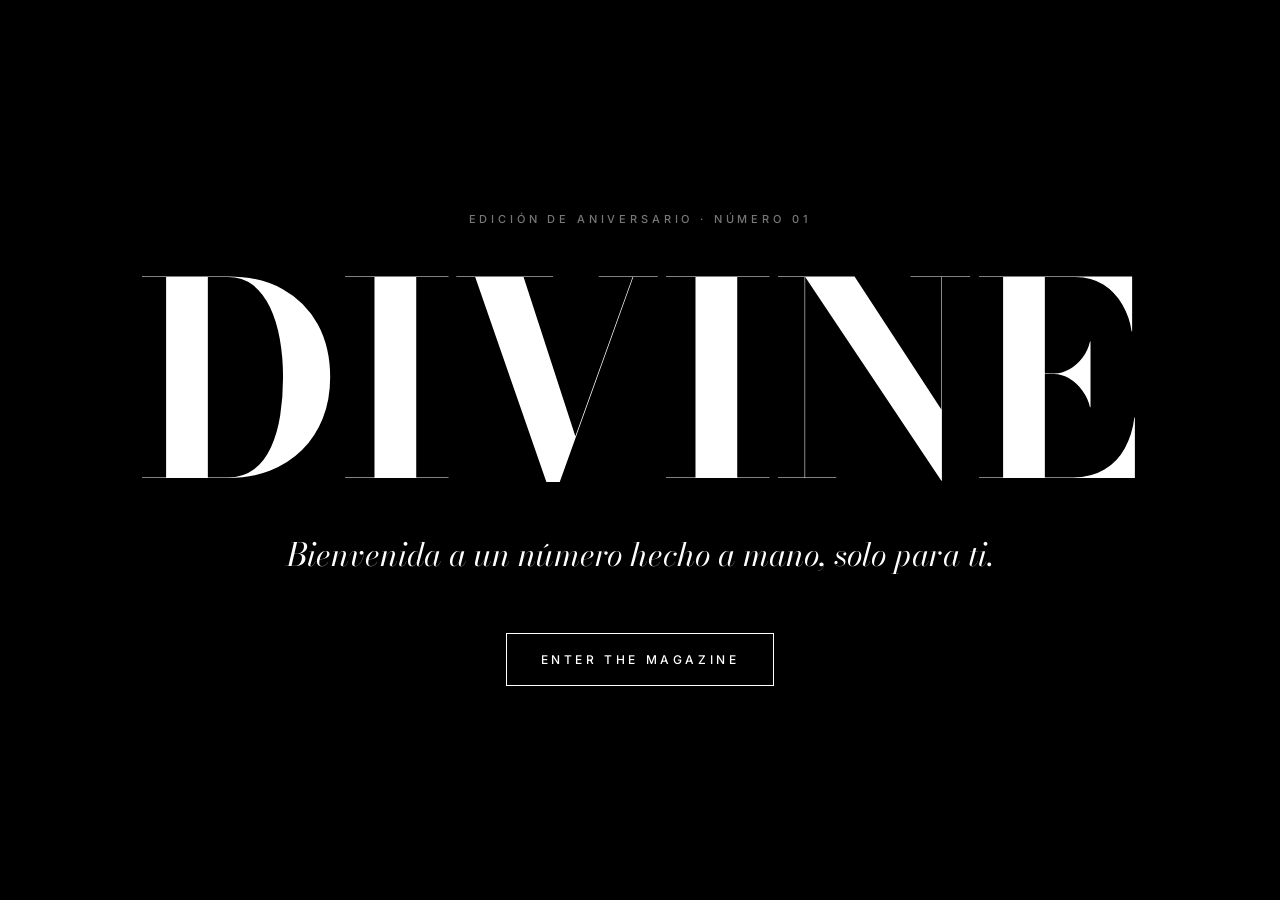
<file: divine/index.html>
<!DOCTYPE html>
<html lang="es">
<head>
  <meta charset="utf-8">
  <meta name="viewport" content="width=device-width, initial-scale=1, viewport-fit=cover">
  <title>DIVINE — Edición de aniversario</title>
  <link href="https://fonts.googleapis.com/css2?family=Bodoni+Moda:ital,opsz,wght@0,6..96,400;0,6..96,700;1,6..96,400&family=Inter:wght@400;500&family=Great+Vibes&family=Cormorant+Garamond:ital,wght@0,400;0,600;1,400&display=swap" rel="stylesheet">
  <link rel="stylesheet" href="css/base.css">
  <link rel="stylesheet" href="css/entrance.css">
  <link rel="stylesheet" href="css/book.css">
  <link rel="stylesheet" href="css/covers.css">
  <link rel="stylesheet" href="css/pages.css">
  <link rel="stylesheet" href="css/love.css">
</head>
<body>
  <div class="gate" id="gate">
    <div class="eyebrow">Edición de aniversario · Número 01</div>
    <h1 id="gate-logo" aria-label="DIVINE"></h1>
    <p>Bienvenida a un número hecho a mano, solo para ti.</p>
    <button id="enter-button">Enter the magazine</button>
  </div>

  <nav class="site-nav" id="site-nav"></nav>
  <div class="stage"><div class="book" id="book"></div></div>
  <div class="page-controls">
    <button id="previous-page" aria-label="Página anterior">‹</button>
    <span id="page-counter"></span>
    <button id="next-page" aria-label="Página siguiente">›</button>
  </div>

  <!-- Orden importante: registro → contenido → plantillas → lógica -->
  <script src="js/registry.js"></script>
  <script src="js/utils.js"></script>
  <script src="js/content/site.js"></script>
  <script src="js/content/characters.js"></script>
  <script src="js/content/features.js"></script>
  <script src="js/content/love.js"></script>
  <script src="js/templates/covers.js"></script>
  <script src="js/templates/character-pages.js"></script>
  <script src="js/templates/feature-pages.js"></script>
  <script src="js/templates/love-section.js"></script>
  <script src="js/pages.js"></script>
  <script src="js/navigation.js"></script>
  <script src="js/entrance.js"></script>
  <script src="js/love.js"></script>
  <script src="js/main.js"></script>
</body>
</html>
</file>
<file: divine/css/base.css>
:root{--serif:"Bodoni Moda","Didot","Bodoni 72",Georgia,serif;--sans:"Inter",Helvetica,Arial,sans-serif;--paper:#fbf8f3;--ink:#111;--crimson:#F766A8;
box-sizing:border-box;padding-top:env(safe-area-inset-top,0px);padding-bottom:env(safe-area-inset-bottom,0px)}
*{box-sizing:border-box}
html,body{height:100%;margin:0}
body{background:#0c0c0c;color:var(--ink);font-family:var(--serif);overflow:hidden}
</file>
<file: divine/css/entrance.css>
/* ENTRADA */
.gate{position:fixed;inset:0;z-index:50;background:#000;color:#fff;display:flex;flex-direction:column;align-items:center;justify-content:center;text-align:center;padding:5vw;
transition:transform 1.5s cubic-bezier(.77,0,.18,1)}
.gate.open{transform:translateY(-101%)}
.gate .eyebrow,.gate small{font:500 11px/1 var(--sans);letter-spacing:.35em;text-transform:uppercase;opacity:0;animation:fade-in 1.4s 1.6s forwards}
.gate h1{margin:4vh 0 3vh;font-weight:700;font-size:clamp(64px,21vw,320px);line-height:.9;display:flex;transition:transform 1.4s cubic-bezier(.77,0,.18,1),letter-spacing 1.4s}
.gate.open h1{transform:scale(1.15)}
.gate h1 span{opacity:0;transform:translateY(40px);animation:rise 1.2s cubic-bezier(.2,.7,.2,1) forwards}
.gate p{font-style:italic;font-size:clamp(18px,2.6vw,32px);margin:0 0 6vh;opacity:0;animation:fade-in 1.4s 1.9s forwards}
.gate button{font:500 12px var(--sans);letter-spacing:.3em;text-transform:uppercase;color:#fff;background:none;border:1px solid #fff;padding:18px 34px;cursor:pointer;opacity:0;animation:fade-in 1.4s 2.3s forwards;transition:background .4s,color .4s}
.gate button:hover{background:#fff;color:#000}
@keyframes rise{to{opacity:1;transform:none}}@keyframes fade-in{to{opacity:1}}
</file>
<file: divine/css/book.css>
/* REVISTA */
.stage{position:fixed;inset:0;display:flex;flex-direction:column;align-items:center;justify-content:center;padding:calc(14px + env(safe-area-inset-top,0px)) 14px calc(70px + env(safe-area-inset-bottom,0px))}
.book{position:relative;width:min(1040px,100%);height:100%;max-height:780px;perspective:2400px}
.page{position:absolute;inset:0;background:var(--paper);box-shadow:0 30px 80px rgba(0,0,0,.6);transform-origin:left center;backface-visibility:hidden;opacity:0;pointer-events:none;z-index:1;
transition:transform 1s cubic-bezier(.6,.05,.2,1),opacity .7s}
.page.is-current{opacity:1;pointer-events:auto;z-index:3}
.page.is-turned{transform:rotateY(-105deg);z-index:4;box-shadow:none}
.page-inner{height:100%;overflow:auto;padding:clamp(22px,4vw,56px)}
.eyebrow{font:500 11px/1 var(--sans);letter-spacing:.3em;text-transform:uppercase;color:#777}
h2{font-weight:400;font-size:clamp(34px,5.6vw,76px);line-height:.95;letter-spacing:-.02em;margin:.25em 0 .4em}
h2 em{color:var(--crimson)}
/* controles */
.page-controls{position:fixed;left:0;right:0;bottom:env(safe-area-inset-bottom,0px);height:60px;display:flex;justify-content:center;align-items:center;gap:22px;color:#fff;font:500 11px var(--sans);letter-spacing:.25em;text-transform:uppercase}
.page-controls button{color:#fff;background:none;border:1px solid #444;padding:10px 16px;font:inherit;letter-spacing:inherit;text-transform:inherit;cursor:pointer;transition:.3s}
.page-controls button:hover{background:#fff;color:#000}
.page-controls button:disabled{opacity:.25;pointer-events:none}
/* NAV WEB */
.stage{padding-top:calc(66px + env(safe-area-inset-top,0px))}
.site-nav{position:fixed;top:env(safe-area-inset-top,0px);left:0;right:0;height:52px;z-index:20;display:flex;justify-content:space-between;align-items:center;padding:0 clamp(10px,3vw,36px);background:#0c0c0c;border-bottom:1px solid #2a2a2a;color:#fff;font:500 10px var(--sans);letter-spacing:.2em;text-transform:uppercase}
.site-nav button{color:#fff;background:none;border:0;font:inherit;letter-spacing:inherit;text-transform:inherit;cursor:pointer;padding:8px 10px;position:relative}
.site-nav button.is-active::after{content:"";position:absolute;left:10px;right:10px;bottom:2px;height:1px;background:#fff}
.site-nav .site-nav__logo{font:700 20px var(--serif);letter-spacing:.14em}
</file>
<file: divine/css/covers.css>
/* PORTADAS */
.cover-grid{display:grid;grid-template-columns:repeat(auto-fit,minmax(150px,1fr));gap:clamp(14px,2.4vw,30px);margin-top:3vh}
.cover-link{cursor:pointer;transition:transform .5s cubic-bezier(.2,.7,.2,1),box-shadow .5s;position:relative}
.cover-link:hover{transform:translateY(-12px) rotate(-1.2deg) scale(1.04);box-shadow:0 26px 40px rgba(0,0,0,.35);z-index:2}
.cover-link .cover-open-label{position:absolute;left:50%;bottom:-14px;transform:translateX(-50%) translateY(10px);background:#000;color:#fff;font:500 10px var(--sans);letter-spacing:.25em;text-transform:uppercase;padding:8px 14px;opacity:0;transition:.4s;white-space:nowrap}
.cover-link:hover .cover-open-label{opacity:1;transform:translateX(-50%)}
.cover{position:relative;aspect-ratio:3/4;background:var(--accent);color:#fff;overflow:hidden;container-type:inline-size}
.cover-art{position:absolute;inset:0;background:center/cover no-repeat}
.cover-art.is-placeholder{background:repeating-linear-gradient(135deg,rgba(255,255,255,.07) 0 2px,transparent 2px 14px)}
.is-placeholder::after{content:"tu dibujo aquí";position:absolute;top:50%;left:0;right:0;text-align:center;font:italic 6cqw var(--serif);opacity:.55}
.cover::after{content:"";position:absolute;inset:0;background:linear-gradient(transparent 45%,rgba(0,0,0,.6))}
.cover-masthead{position:absolute;top:4%;left:0;right:0;text-align:center;font-weight:700;font-size:22cqw;letter-spacing:-.03em;line-height:1;z-index:2}
.cover-name{position:absolute;left:7%;bottom:15%;font-size:17cqw;line-height:.9;font-weight:400;font-style:italic;z-index:2}
.cover-lines{position:absolute;left:7%;right:7%;bottom:5%;font:500 3.6cqw var(--sans);letter-spacing:.2em;text-transform:uppercase;z-index:2}
.cover-meta{position:absolute;top:27%;left:7%;font:500 3cqw var(--sans);letter-spacing:.25em;text-transform:uppercase;z-index:2;opacity:.8}
/* PORTADA PRINCIPAL */
.main-cover{display:flex;flex-direction:column;gap:clamp(8px,1.6vh,16px)}
.main-cover__strip{display:flex;justify-content:space-between;gap:10px;font:500 10px/1 var(--sans);letter-spacing:.25em;text-transform:uppercase;border-top:3px double #000;border-bottom:1px solid #000;padding:10px 0}
.main-cover__masthead{margin:0;text-align:center;font-weight:700;font-size:clamp(56px,min(16vw,22vh),210px);line-height:.85;letter-spacing:-.04em;transition:letter-spacing .8s}.main-cover__masthead:hover{letter-spacing:.02em}
.main-cover__layout{flex:1;display:grid;grid-template-columns:1fr minmax(220px,36%) 1fr;gap:clamp(12px,2.4vw,30px);min-height:300px}
@media(max-width:760px){.main-cover__layout{grid-template-columns:1fr}.main-cover__hero{min-height:380px;order:-1}}
.main-cover__headlines{display:flex;flex-direction:column;justify-content:space-around;gap:14px}.main-cover__headlines.is-right{text-align:right}
.main-cover__headlines a{cursor:pointer;font-style:italic;font-size:clamp(20px,2.6vw,34px);line-height:1.05;transition:color .3s,transform .3s;display:block}
.main-cover__headlines a small{display:block;font:500 10px var(--sans);letter-spacing:.25em;text-transform:uppercase;color:var(--crimson);margin-bottom:6px;font-style:normal}
.main-cover__headlines a:hover{color:var(--crimson);transform:translateX(6px)}.main-cover__headlines.is-right a:hover{transform:translateX(-6px)}
.main-cover__hero{position:relative;background:var(--accent);cursor:pointer;overflow:hidden;box-shadow:0 14px 30px rgba(0,0,0,.3);transition:transform .6s}.main-cover__hero:hover{transform:scale(1.02)}
.main-cover__hero::after{content:"";position:absolute;inset:0;background:linear-gradient(transparent 55%,rgba(0,0,0,.55))}
.main-cover__hero .is-placeholder::after{font-size:26px}
.main-cover__hero-label{position:absolute;left:14px;bottom:12px;color:#fff;z-index:2;font:italic 22px var(--serif)}
.main-cover__footer{display:flex;justify-content:space-between;align-items:center;gap:14px;font:500 10px var(--sans);letter-spacing:.2em;text-transform:uppercase}
.barcode{width:90px;height:34px;background:repeating-linear-gradient(90deg,#000 0 2px,transparent 2px 4px,#000 4px 5px,transparent 5px 8px)}
.main-cover__footer button{border:1px solid #000;background:none;padding:14px 20px;font:inherit;letter-spacing:inherit;text-transform:inherit;cursor:pointer;transition:.3s}.main-cover__footer button:hover{background:#000;color:#fff}
/* Portada principal: más aire */
.main-cover__layout{min-height:min-content}
.main-cover__footer{margin-top:clamp(24px,5vh,56px)}
.main-cover__hero .cover-art{background-position:center 20%}
</file>
<file: divine/css/pages.css>
/* PERFIL */
.profile{display:grid;grid-template-columns:minmax(200px,300px) 1fr;gap:clamp(24px,4vw,56px);align-items:start}
.profile .cover{position:sticky;top:0;box-shadow:0 16px 34px rgba(0,0,0,.3)}
.story{font-size:clamp(17px,1.8vw,21px);line-height:1.65;margin:0 0 1.6em}
.story::first-letter{float:left;font:700 5.6em/.78 var(--serif);padding:.05em .1em 0 0;color:var(--accent)}
.facts{padding:0;margin:0;list-style:none;border-top:3px double #000;counter-reset:f}
.facts li{counter-increment:f;display:grid;grid-template-columns:46px 1fr;padding:14px 0;border-bottom:1px solid #000;font-size:clamp(16px,1.6vw,19px);line-height:1.45;transition:padding .3s}
.facts li:hover{padding-left:12px}
.facts li::before{content:counter(f,upper-roman);font:italic 26px var(--serif);color:var(--accent)}
@media(max-width:760px){.profile{grid-template-columns:1fr}.profile .cover{display:none}}
.interview{max-width:780px;margin:0 auto}
.interview-item{border-top:1px solid #000;padding:20px 0}
.interview q{display:block;quotes:none;font:500 11px/1.6 var(--sans);letter-spacing:.2em;text-transform:uppercase;color:#777}
.interview p{margin:10px 0 0;font-style:italic;font-size:clamp(24px,3.6vw,44px);line-height:1.1;transition:color .3s}
.interview-item:hover p{color:var(--accent)}
.closing{text-align:center;display:flex;flex-direction:column;justify-content:center;min-height:100%;align-items:center}
.closing button{margin-top:28px;font:500 11px var(--sans);letter-spacing:.3em;text-transform:uppercase;border:1px solid #000;background:none;padding:16px 28px;cursor:pointer}
.closing button:hover{background:#000;color:#fff}
/* FEATURES */
.kicker{align-self:flex-start;display:inline-block;background:var(--accent);color:#fff;font:500 10px var(--sans);letter-spacing:.25em;text-transform:uppercase;padding:6px 10px;margin-bottom:12px}
.ticker{overflow:hidden;white-space:nowrap;border-block:1px solid #000;margin:2vh 0 3vh;font:500 11px var(--sans);letter-spacing:.2em;text-transform:uppercase;padding:10px 0}
.ticker span{display:inline-block;padding-right:3em;animation:scroll-left 34s linear infinite}@keyframes scroll-left{to{transform:translateX(-100%)}}
.feature-grid{display:grid;grid-template-columns:repeat(3,1fr);gap:16px}
@media(max-width:760px){.feature-grid{grid-template-columns:1fr}}
.feature-card{border:1px solid #000;padding:20px;cursor:pointer;transition:.35s;display:flex;flex-direction:column;gap:8px}
.feature-card:hover{transform:translateY(-6px);box-shadow:8px 8px 0 var(--accent)}
.feature-card h3{font-weight:400;font-size:clamp(20px,2.2vw,28px);line-height:1.05;margin:0}
.feature-card.is-lead{grid-column:span 2;grid-row:span 3;background:var(--accent);color:#fff}
@media(max-width:760px){.feature-card.is-lead{grid-column:auto;grid-row:auto}}
.feature-card.is-lead h3{font-size:clamp(30px,4.4vw,58px);font-style:italic}.feature-card.is-lead:hover{box-shadow:8px 8px 0 #000}.feature-card.is-lead .kicker{background:#fff;color:#000}
.feature-card p{margin:0;font:400 13px/1.5 var(--sans);opacity:.85}
.feature-card b{font:500 11px var(--sans);letter-spacing:.2em;text-transform:uppercase;margin-top:auto;padding-top:10px}
.article{display:grid;grid-template-columns:1fr 220px;gap:clamp(20px,4vw,50px)}
@media(max-width:760px){.article{grid-template-columns:1fr}}
.article h2{font-size:clamp(30px,4.6vw,62px);font-style:italic}
.article-deck{font-style:italic;font-size:clamp(18px,2vw,24px);line-height:1.4;margin:0 0 16px}
.pull-quote{margin:1.2em 0;padding:18px 0;border-block:3px double #000;font-style:italic;font-size:clamp(24px,3.4vw,42px);line-height:1.1;color:var(--accent)}
.no-dropcap::first-letter{float:none;font:inherit;padding:0;color:inherit}
.article aside{border-left:1px solid #000;padding-left:20px;display:flex;flex-direction:column;gap:10px;align-self:start;position:sticky;top:0}
.chip,.like-button{font:500 11px var(--sans);letter-spacing:.15em;text-transform:uppercase;text-align:left;padding:12px 14px;border:1px solid #000;background:none;cursor:pointer;transition:.3s;color:inherit}
.chip:hover,.like-button.is-active{background:var(--accent);color:#fff;border-color:var(--accent)}
@media(prefers-reduced-motion:reduce){*{transition-duration:.01s!important;animation-duration:.01s!important}}

.figure{margin:1.2em 0}.figure img{width:100%;display:block}.figure figcaption{font:italic 13px var(--serif);color:#777;margin-top:6px}
/* Tarjetas de Features con imagen */
.feature-card{position:relative;overflow:hidden}
.feature-card > :not(.feature-card__image){position:relative;z-index:1}
.feature-card.is-lead .feature-card__image{position:absolute;inset:0;margin:0;height:auto}
.feature-card.is-lead .feature-card__image::after{content:"";position:absolute;inset:0;background:linear-gradient(rgba(0,0,0,.15),rgba(0,0,0,.72))}
.feature-card.is-lead.has-image{justify-content:flex-end;min-height:420px}
.feature-card.is-lead .feature-card__image{background-position:center 20%}
.figure img{width:100%;max-width:520px;margin:0 auto}
.figure figcaption{text-align:center}
.feature-card__image{margin:-20px -20px 8px;height:200px;flex:none;background:center/cover no-repeat}
</file>
<file: divine/css/love.css>
/* ═══ CANDADO (estética de la revista: negro y papel) ═══ */
.closing__secret{border-color:var(--crimson)!important;color:var(--crimson)}
.closing__secret:hover{background:var(--crimson)!important;color:#fff!important}
.passcode{position:fixed;inset:0;z-index:90;display:flex;align-items:center;justify-content:center;padding:20px;background:rgba(0,0,0,.8);backdrop-filter:blur(8px);opacity:0;visibility:hidden;transition:opacity .4s,visibility .4s}
.passcode.is-open{opacity:1;visibility:visible}
.passcode__card{width:min(340px,100%);padding:30px 24px;background:var(--paper);color:#111;text-align:center;font-family:var(--serif)}
.passcode__card h3{margin:.3em 0;font-weight:400;font-size:32px}
.passcode__dots{display:flex;justify-content:center;gap:14px;margin:20px 0 10px}
.passcode__dots i{width:14px;height:14px;border:1px solid #000;border-radius:50%;transition:.2s}
.passcode__dots i.is-filled{background:#000}
.passcode__message{min-height:1.6em;margin:0;font:500 11px var(--sans);letter-spacing:.18em;text-transform:uppercase;color:#777}
.passcode__keys{display:grid;grid-template-columns:repeat(3,1fr);gap:10px;margin-top:14px}
.passcode__keys button{padding:16px 0;font:400 24px var(--serif);background:none;border:1px solid #000;cursor:pointer;transition:.2s}
.passcode__keys button:hover{background:#000;color:#fff}
.passcode__keys button:disabled{opacity:.3;pointer-events:none}
.passcode.is-denied .passcode__card{animation:shake .5s}
.passcode.is-denied .passcode__dots i{background:var(--crimson);border-color:var(--crimson)}
.passcode.is-denied .passcode__message{color:var(--crimson)}
@keyframes shake{20%{transform:translateX(-10px)}40%{transform:translateX(10px)}60%{transform:translateX(-6px)}80%{transform:translateX(6px)}}

/* ═══ SECCIÓN ROMÁNTICA (estética propia: rosa, crema, caligrafía) ═══ */
.love{--rose:#d96b86;--wine:#7b2b43;--gold:#c9a46a;position:fixed;inset:0;z-index:100;overflow-x:hidden;overflow-y:auto;color:var(--wine);font-family:"Cormorant Garamond",Georgia,serif;
  background:radial-gradient(circle at 12% 8%,#ffe0e8 0,transparent 45%),radial-gradient(circle at 88% 38%,#ffd6e0 0,transparent 42%),radial-gradient(circle at 18% 92%,#fff0d8 0,transparent 46%),#fff8f3;
  padding:env(safe-area-inset-top,0px) 0 env(safe-area-inset-bottom,0px);
  clip-path:circle(0% at 50% 60%);visibility:hidden;transition:clip-path 1.6s cubic-bezier(.7,0,.2,1),visibility 0s 1.6s}
.love.is-open{clip-path:circle(150% at 50% 60%);visibility:visible;transition:clip-path 1.6s cubic-bezier(.7,0,.2,1)}
.love > *{position:relative;z-index:1}
.love__hearts{position:fixed!important;inset:0;z-index:0!important;pointer-events:none;overflow:hidden}
.love__heart{position:absolute;bottom:-8%;color:var(--rose);opacity:0;animation:float-up linear infinite}
@keyframes float-up{0%{transform:translateY(0) rotate(0);opacity:0}10%{opacity:.5}100%{transform:translateY(-115vh) rotate(40deg);opacity:0}}
.love__close{position:fixed!important;top:calc(12px + env(safe-area-inset-top,0px));right:14px;z-index:5!important;width:42px;height:42px;border-radius:50%;border:1px solid var(--rose);background:rgba(255,255,255,.7);color:var(--wine);font-size:16px;cursor:pointer}
.love__reveal{opacity:0;transform:translateY(34px);transition:opacity 1.2s,transform 1.2s}
.love__reveal.is-visible{opacity:1;transform:none}
.love__hero{min-height:92vh;display:flex;flex-direction:column;align-items:center;justify-content:center;text-align:center;padding:8vh 6vw}
.love__eyebrow{margin:0;font-style:italic;font-size:22px;letter-spacing:.12em;color:var(--rose)}
.love h2,.love h3,.love__greeting,.love__signature,.memory figcaption{font-family:"Great Vibes","Brush Script MT",cursive;font-weight:400}
.love h2{margin:.1em 0;font-size:clamp(84px,24vw,200px);line-height:1;color:var(--wine);text-shadow:0 6px 30px rgba(217,107,134,.35)}
.love__subtitle{margin:0;font-size:clamp(22px,4vw,34px);font-style:italic}
.love__scroll{margin-top:7vh;font-size:30px;color:var(--rose);animation:bob 1.8s ease-in-out infinite}
@keyframes bob{50%{transform:translateY(10px)}}
.love__letter{width:min(660px,90%);margin:0 auto 14vh;padding:clamp(28px,6vw,56px);background:#fffdf9;box-shadow:0 22px 50px rgba(123,43,67,.18);transform:rotate(-.6deg);
  background-image:repeating-linear-gradient(transparent 0 33px,rgba(217,107,134,.2) 33px 34px)}
.love__letter p{margin:0 0 34px;font-size:clamp(20px,2.6vw,24px);line-height:34px}
.love__greeting{font-size:clamp(40px,7vw,56px)!important;line-height:56px!important;margin-bottom:18px!important}
.love__signature{text-align:right;font-size:clamp(34px,6vw,46px)!important;color:var(--rose)}
.love__memories{padding:0 6vw}
.love__memories h3{margin:0 0 6vh;text-align:center;font-size:clamp(48px,9vw,84px);line-height:1}
.love__gallery{display:grid;grid-template-columns:repeat(auto-fit,minmax(230px,1fr));gap:44px 30px;max-width:1100px;margin:0 auto}
.memory{position:relative;margin:0;padding:12px 12px 0;background:#fff;box-shadow:0 14px 28px rgba(123,43,67,.2);transform:rotate(var(--tilt));transition:transform .5s cubic-bezier(.2,.8,.2,1);cursor:pointer}
.memory:hover{transform:rotate(0) translateY(-8px) scale(1.03)}
.memory__tape{position:absolute;top:-14px;left:50%;width:92px;height:28px;background:rgba(201,164,106,.45);transform:translateX(-50%) rotate(-3deg)}
.memory__photo{aspect-ratio:1;background:#f8dfe6 center/cover no-repeat;display:flex;flex-direction:column;align-items:center;justify-content:center;gap:6px}
.memory__photo.is-empty::before{content:"♡";font-size:56px;color:var(--rose);opacity:.65}
.memory__photo.is-empty::after{content:"tu foto aquí";font-style:italic;font-size:18px;color:var(--wine);opacity:.6}
.memory figcaption{padding:12px 4px 16px;text-align:center;font-size:30px;line-height:1.1}
.memory figcaption small{display:block;margin-top:4px;font:italic 16px "Cormorant Garamond",serif;opacity:.7}
.memory--oval,.memory--arch{padding:0;background:none;box-shadow:none}
.memory--oval .memory__tape,.memory--arch .memory__tape{display:none}
.memory--oval .memory__photo,.memory--arch .memory__photo{aspect-ratio:3/4;border:8px solid #fff;outline:2px solid var(--gold);box-shadow:0 14px 28px rgba(123,43,67,.22)}
.memory--oval .memory__photo{border-radius:50%}
.memory--arch .memory__photo{border-radius:999px 999px 8px 8px}
.love__finale{padding:14vh 6vw 16vh;text-align:center}
.love__finale p{margin:0;font-size:clamp(24px,4vw,34px);font-style:italic}
.love__big-heart{display:block;margin:20px 0;font-size:84px;color:var(--rose);animation:beat 1.6s ease-in-out infinite}
@keyframes beat{15%{transform:scale(1.18)}30%{transform:scale(1)}45%{transform:scale(1.12)}}
.love__back{padding:14px 28px;border:1px solid var(--wine);border-radius:999px;background:none;color:var(--wine);font:italic 20px "Cormorant Garamond",serif;cursor:pointer;transition:.3s}
.love__back:hover{background:var(--wine);color:#fff}
.love-lightbox{position:fixed;inset:0;z-index:120;display:flex;align-items:center;justify-content:center;padding:20px;background:rgba(60,15,30,.88);opacity:0;visibility:hidden;transition:.4s;cursor:zoom-out}
.love-lightbox.is-open{opacity:1;visibility:visible}
.love-lightbox figure{margin:0;text-align:center;color:#fff}
.love-lightbox img{max-width:100%;max-height:80vh;border:10px solid #fff;box-shadow:0 20px 60px rgba(0,0,0,.5)}
.love-lightbox figcaption{margin-top:14px;font:34px "Great Vibes",cursive}
</file>
